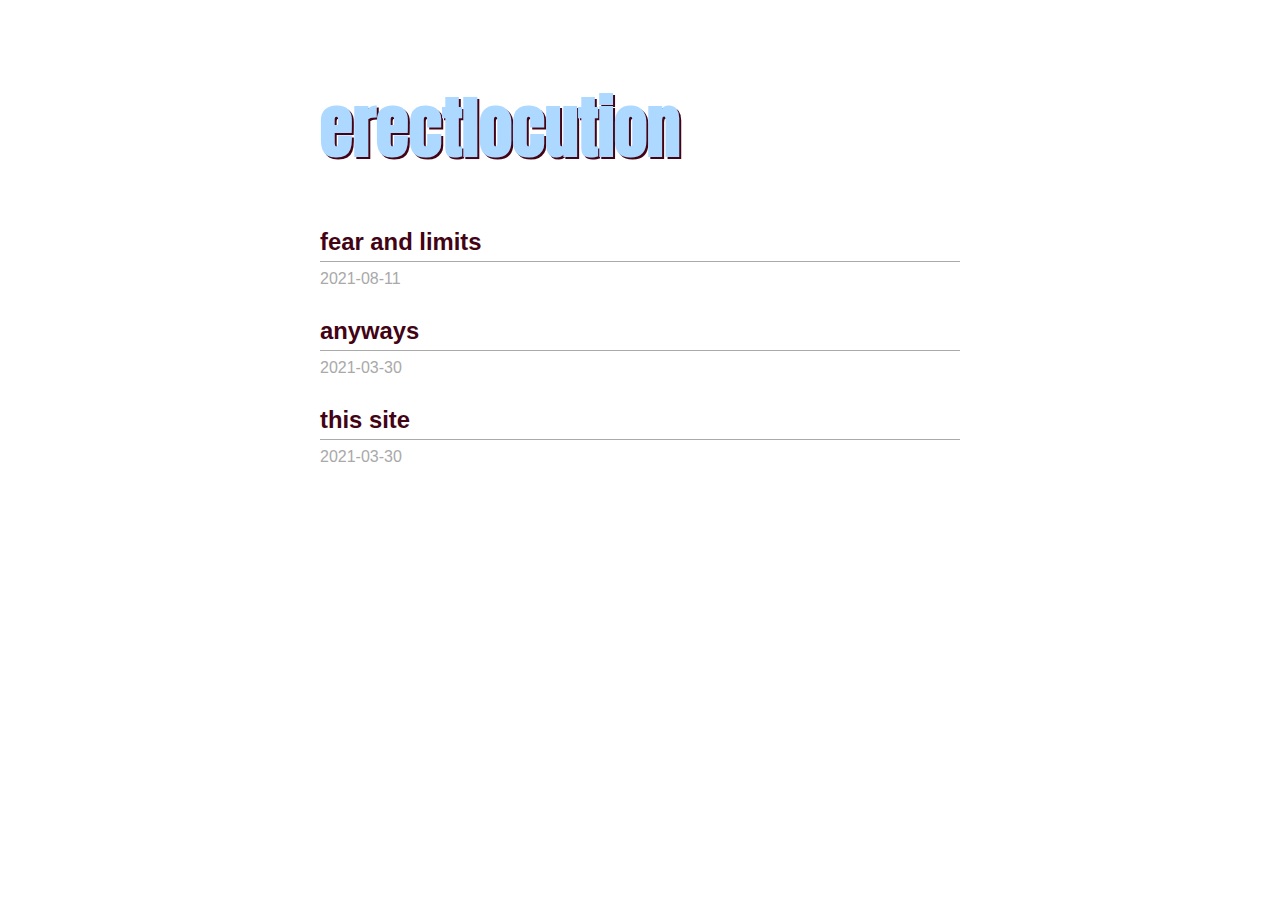
<file: index.html>
<!DOCTYPE html>
<html lang="en">
<head>
        <meta charset="utf-8" />
        <meta name="viewport" content="width=device-width, initial-scale=1">
        <meta name="generator" content="Pelican" />
        <title>erectlocution</title>
        <link rel="stylesheet" href="/theme/css/main.css" />
</head>
<body>
<div class="front-wrapper">
    <h1 class="blog-header">erectlocution</h1>
    <ul>
        <li>
            <h2 class="blog-post-title">
                <a class="index-link" href="/fear-and-limits.html" rel="bookmark" title="Permalink to Fear and Limits">Fear and Limits</a>
            </h2>
                <time class="post-date" datetime="2021-08-11T18:13:00-06:00">2021-08-11</time>
        </li>
        <li>
            <h2 class="blog-post-title">
                <a class="index-link" href="/anyways.html" rel="bookmark" title="Permalink to Anyways">Anyways</a>
            </h2>
                <time class="post-date" datetime="2021-03-30T23:41:00-06:00">2021-03-30</time>
        </li>
        <li>
            <h2 class="blog-post-title">
                <a class="index-link" href="/this-site.html" rel="bookmark" title="Permalink to This Site">This Site</a>
            </h2>
                <time class="post-date" datetime="2021-03-30T23:30:00-06:00">2021-03-30</time>
        </li>
    </ul>
</div>
</body>
</html>
</file>
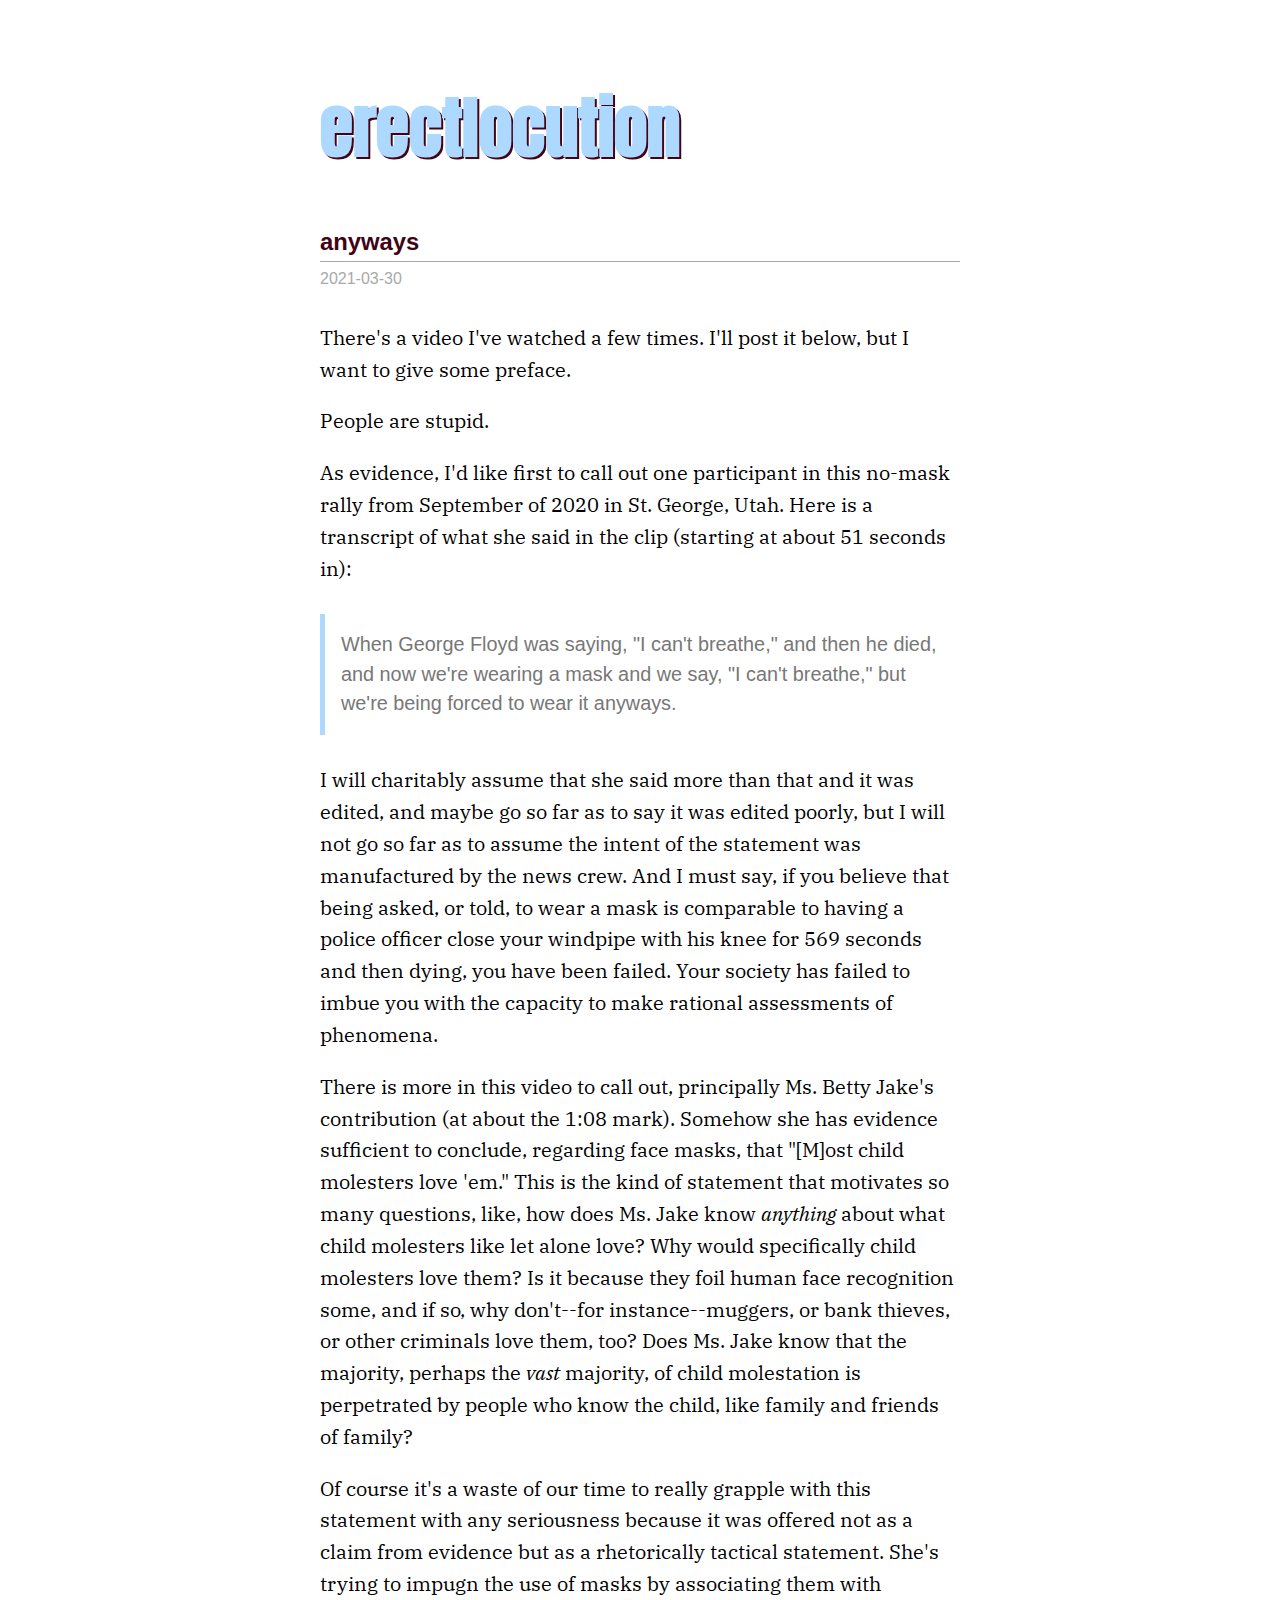
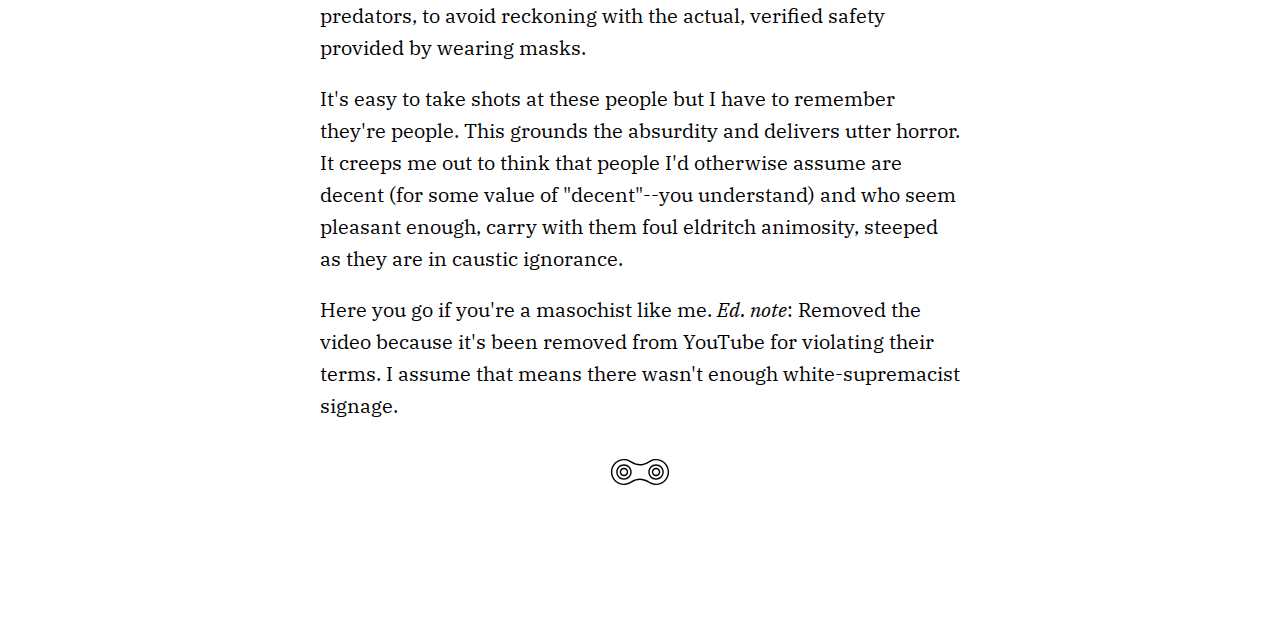
<file: anyways.html>
<!DOCTYPE html>
<html lang="en">
<head>
        <meta charset="utf-8" />
        <meta name="viewport" content="width=device-width, initial-scale=1">
        <meta name="generator" content="Pelican" />
        <title>erectlocution</title>
        <link rel="stylesheet" href="/theme/css/main.css" />
</head>
<body>
<div class="post-wrapper">
    <h1 class="blog-header"><a href="/index.html">erectlocution</a></h1>
    <div class="blog-post">
        <h2 class="blog-post-title"><a class="index-link" href="/anyways.html" rel="bookmark" title="Permalink to Anyways">Anyways</a></h2>
        <time class="post-date" datetime="2021-03-30T23:41:00-06:00">2021-03-30</time>
        <p>There's a video I've watched a few times. I'll post it below, but I want to give some preface.</p>
<p>People are stupid.</p>
<p>As evidence, I'd like first to call out one participant in this no-mask rally from September of 2020 in St. George, Utah. Here is a transcript of what she said in the clip (starting at about 51 seconds in):</p>
<blockquote>
    When George Floyd was saying, "I can't breathe," and then he died, and now we're wearing a mask and we say, "I can't breathe," but we're being forced to wear it anyways.
</blockquote>

<p>I will charitably assume that she said more than that and it was edited, and maybe go so far as to say it was edited poorly, but I will not go so far as to assume the intent of the statement was manufactured by the news crew. And I must say, if you believe that being asked, or told, to wear a mask is comparable to having a police officer close your windpipe with his knee for 569 seconds and then dying, you have been failed. Your society has failed to imbue you with the capacity to make rational assessments of phenomena.</p>
<p>There is more in this video to call out, principally Ms. Betty Jake's contribution (at about the 1:08 mark). Somehow she has evidence sufficient to conclude, regarding face masks, that "[M]ost child molesters love 'em." This is the kind of statement that motivates so many questions, like, how does Ms. Jake know <em>anything</em> about what child molesters like let alone love? Why would specifically child molesters love them? Is it because they foil human face recognition some, and if so, why don't--for instance--muggers, or bank thieves, or other criminals love them, too? Does Ms. Jake know that the majority, perhaps the <em>vast</em> majority, of child molestation is perpetrated by people who know the child, like family and friends of family?</p>
<p>Of course it's a waste of our time to really grapple with this statement with any seriousness because it was offered not as a claim from evidence but as a rhetorically tactical statement. She's trying to impugn the use of masks by associating them with predators, to avoid reckoning with the actual, verified safety provided by wearing masks.</p>
<p>It's easy to take shots at these people but I have to remember they're people. This grounds the absurdity and delivers utter horror. It creeps me out to think that people I'd otherwise assume are decent (for some value of "decent"--you understand) and who seem pleasant enough, carry with them foul eldritch animosity, steeped as they are in caustic ignorance.</p>
<p>Here you go if you're a masochist like me. <em>Ed. note</em>: Removed the video because it's been removed from YouTube for violating their terms. I assume that means there wasn't enough white-supremacist signage.</p>
<!-- <iframe width="560" height="315" src="https://www.youtube.com/embed/WGY2DHUgc0U" title="YouTube video player" frameborder="0" allow="accelerometer; autoplay; clipboard-write; encrypted-media; gyroscope; picture-in-picture" allowfullscreen></iframe> -->
        <a class="post-end" href="https://thenounproject.com/term/chain/168554/"><img src=" /theme/images/noun_Chain_168554.svg" alt="Chain by Anton Gajdosik from the Noun Project" width=80 /></a>
    </div>
</div>
</body>
</html>
</file>
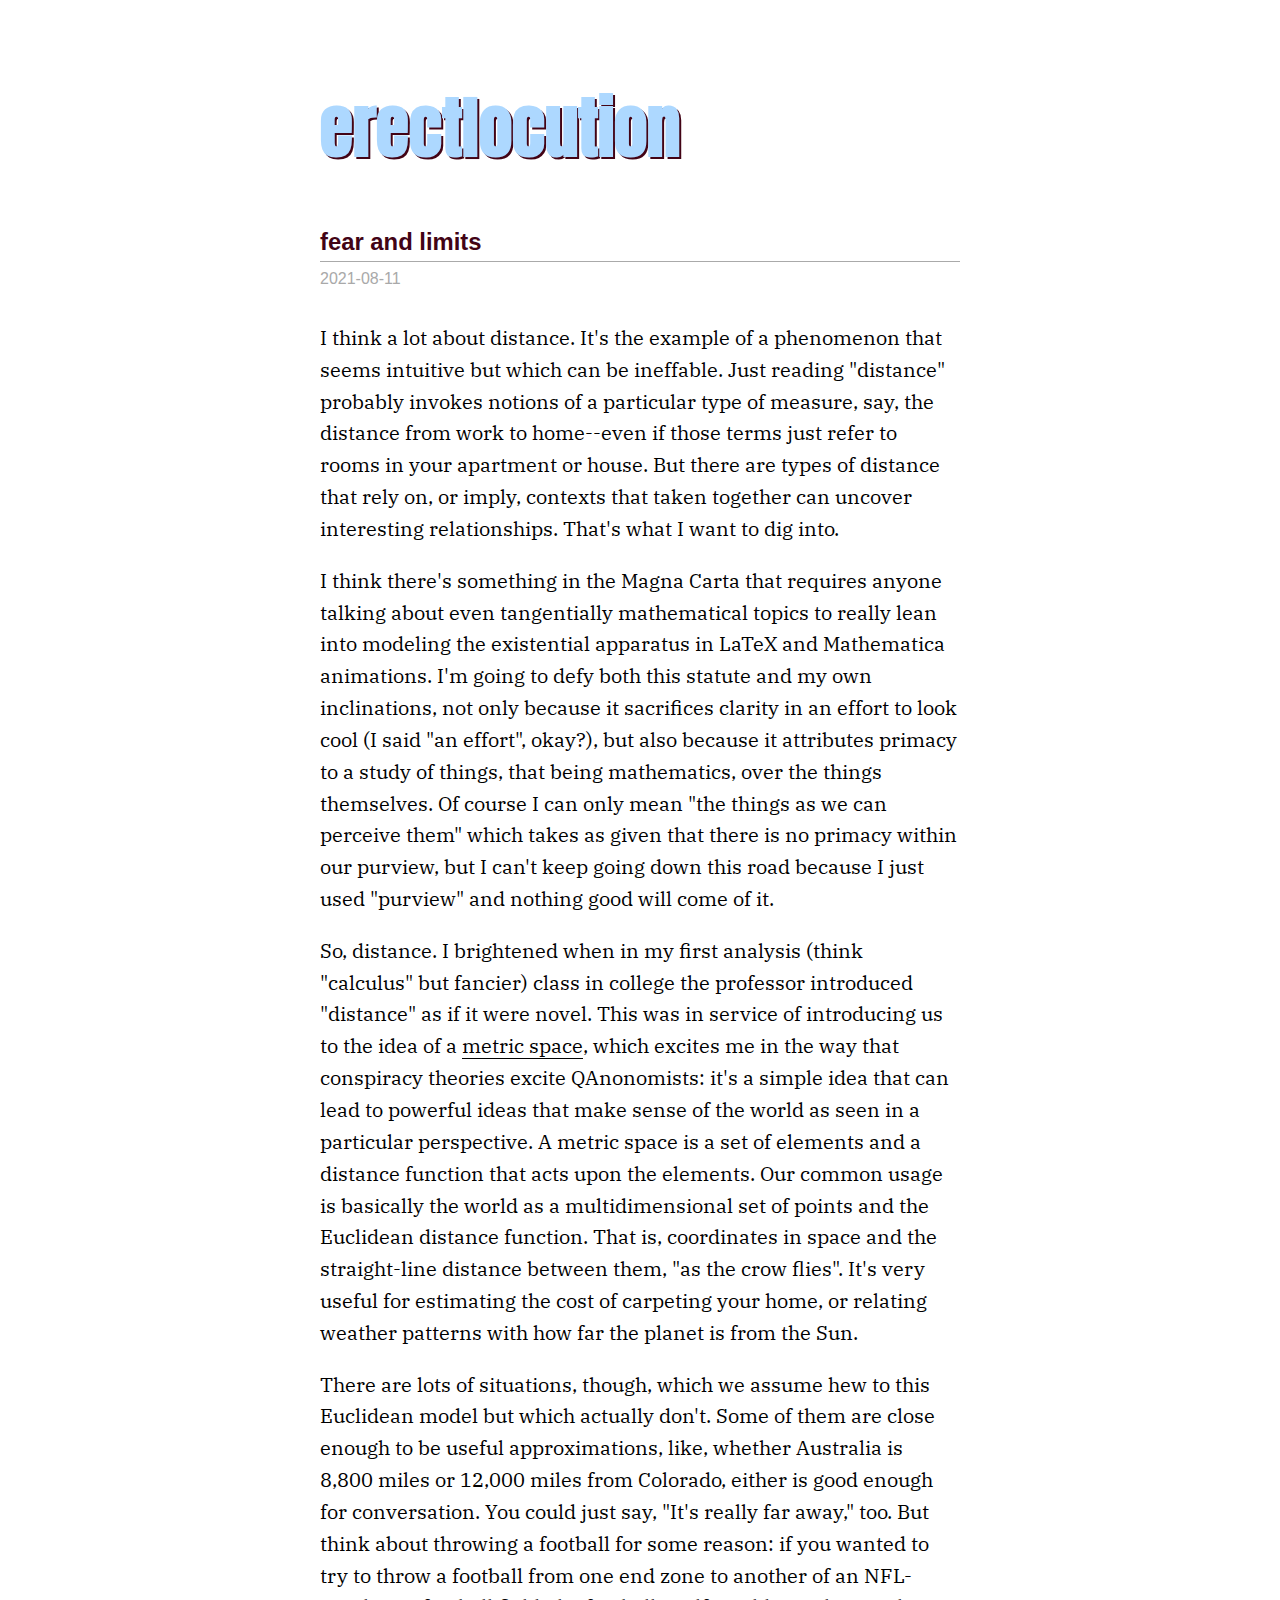
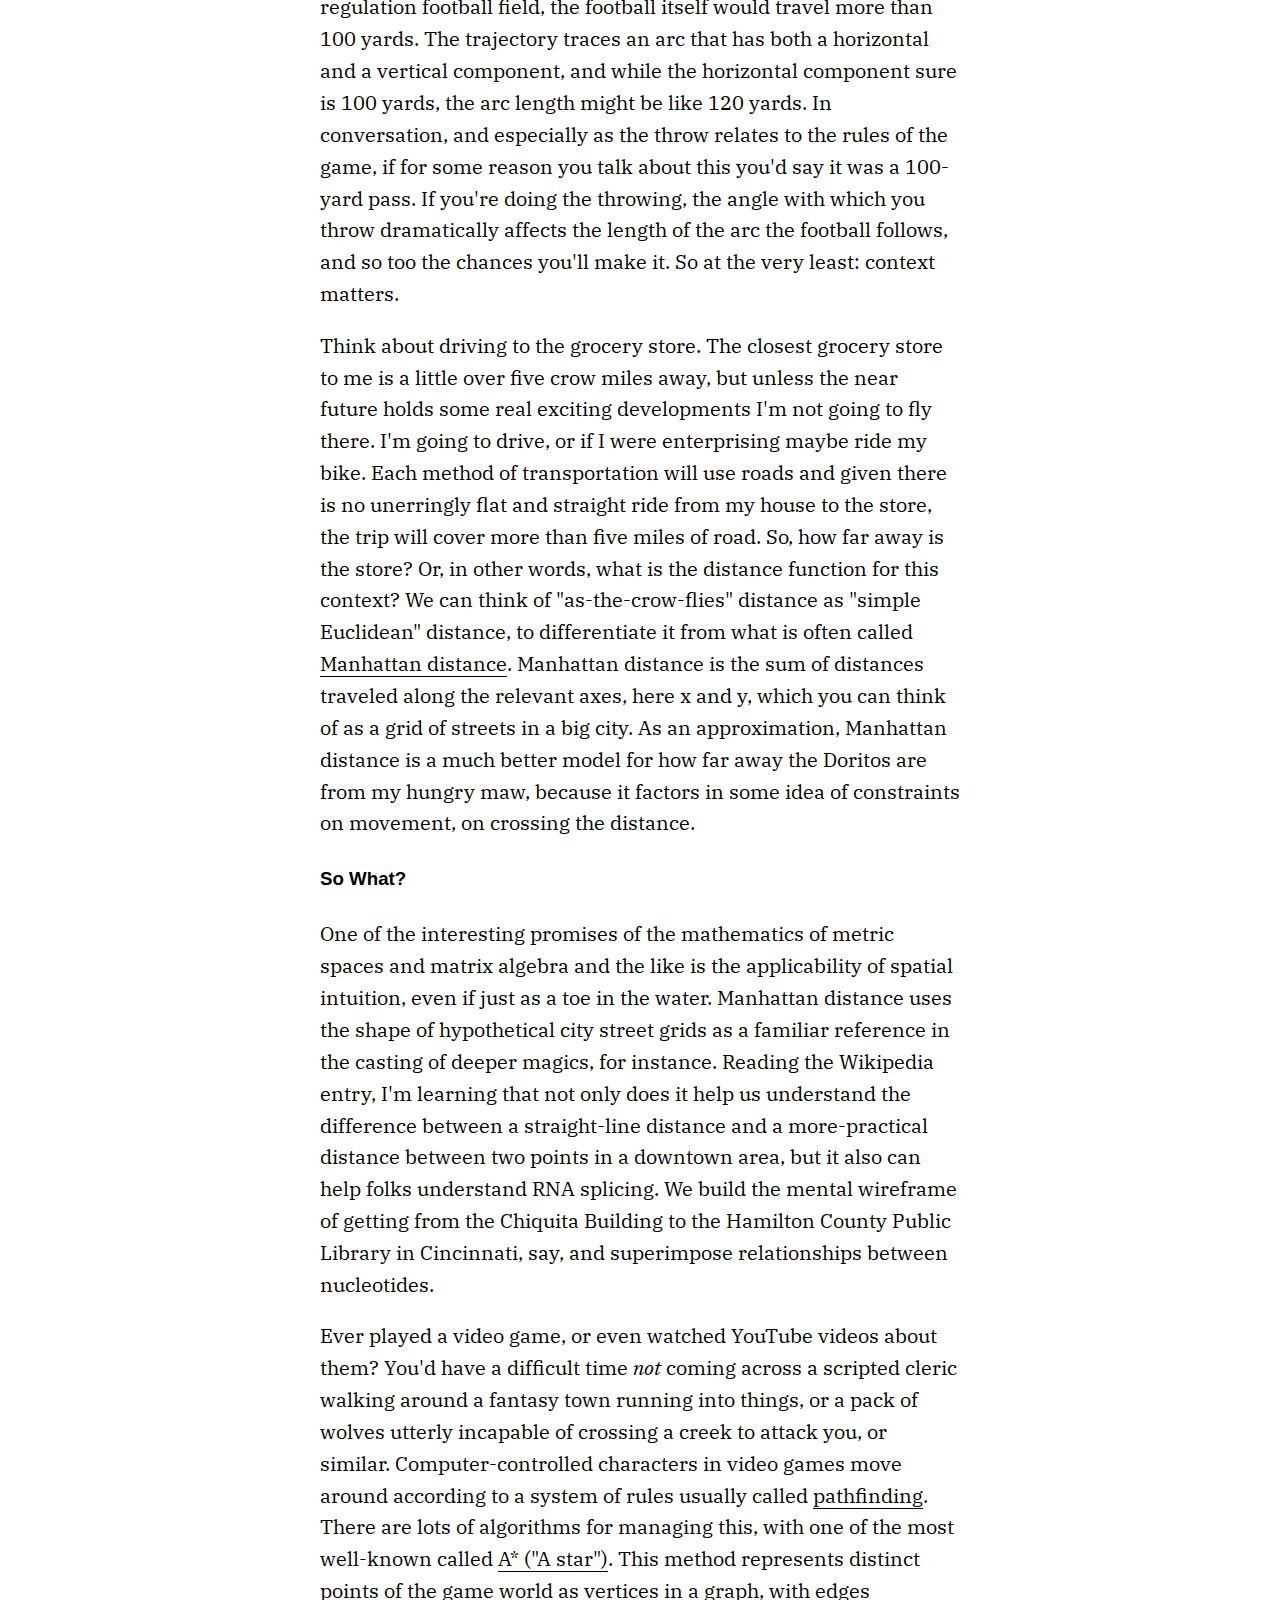
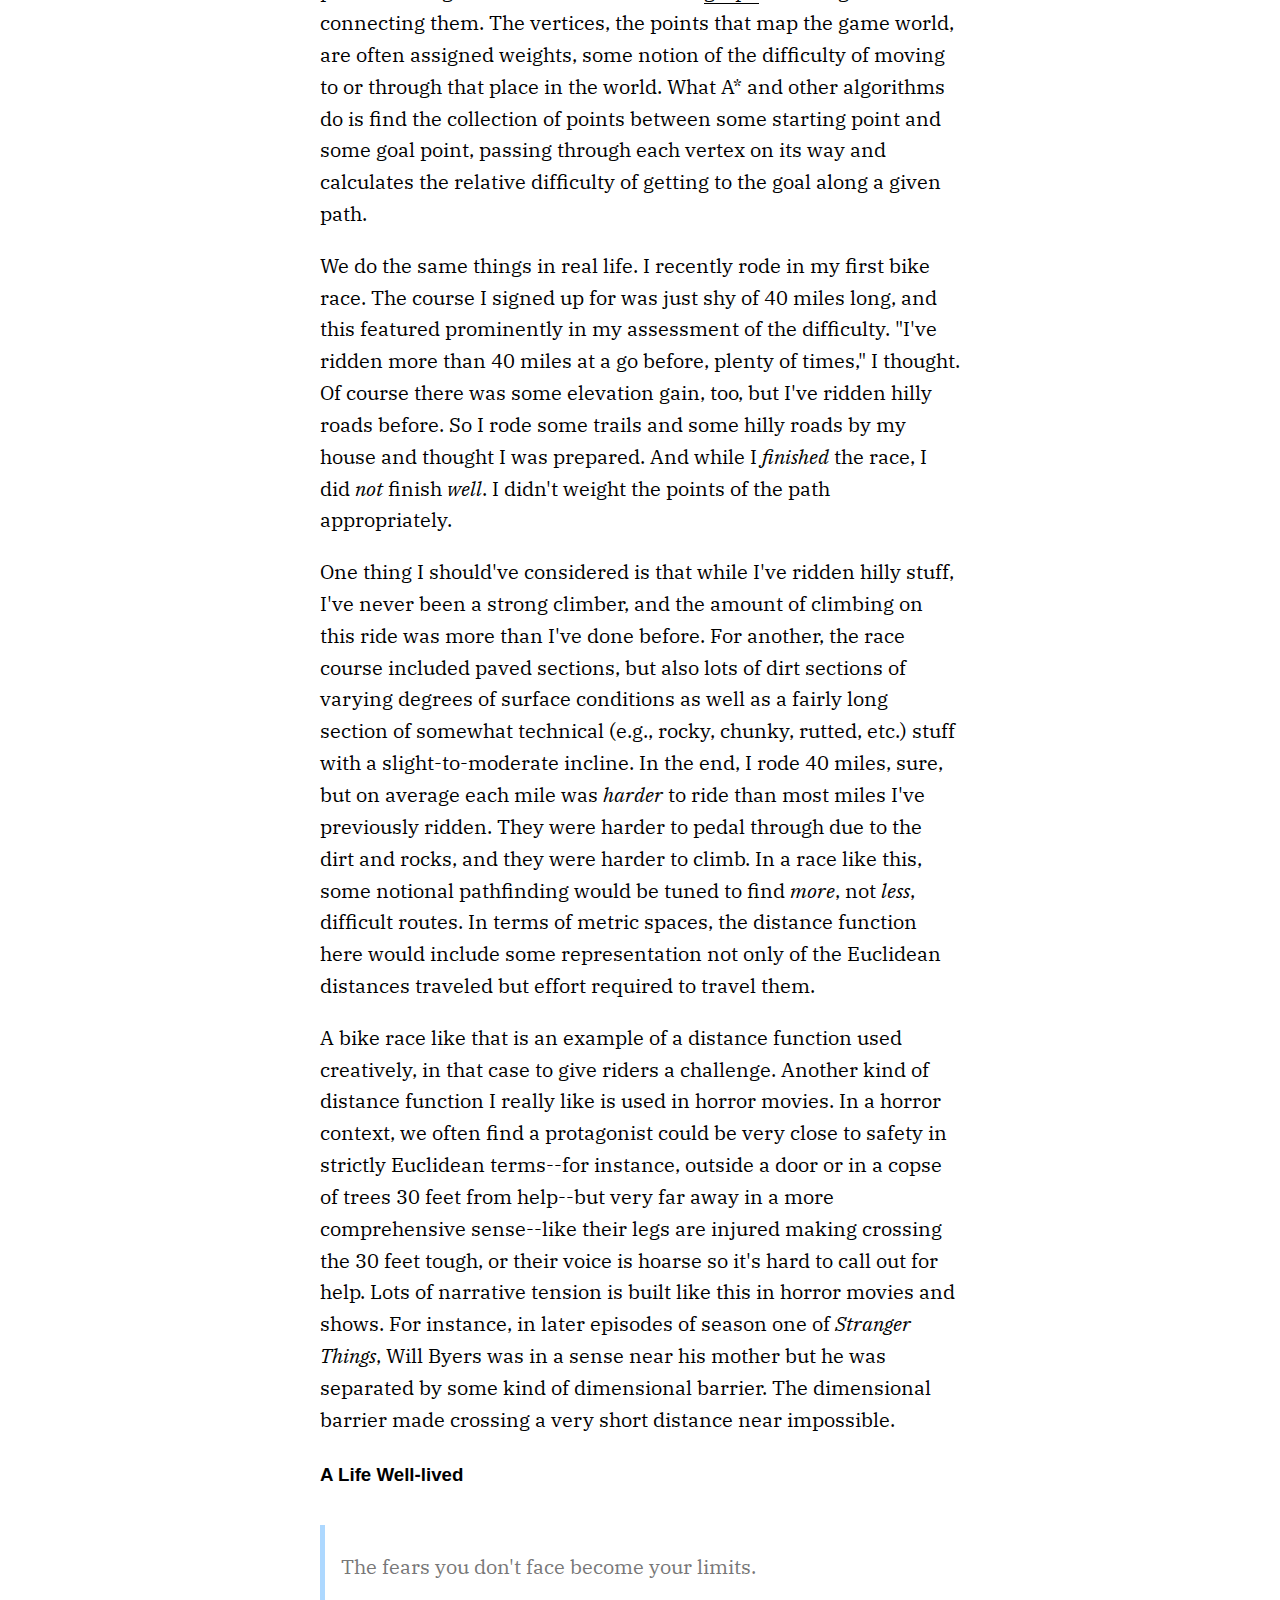
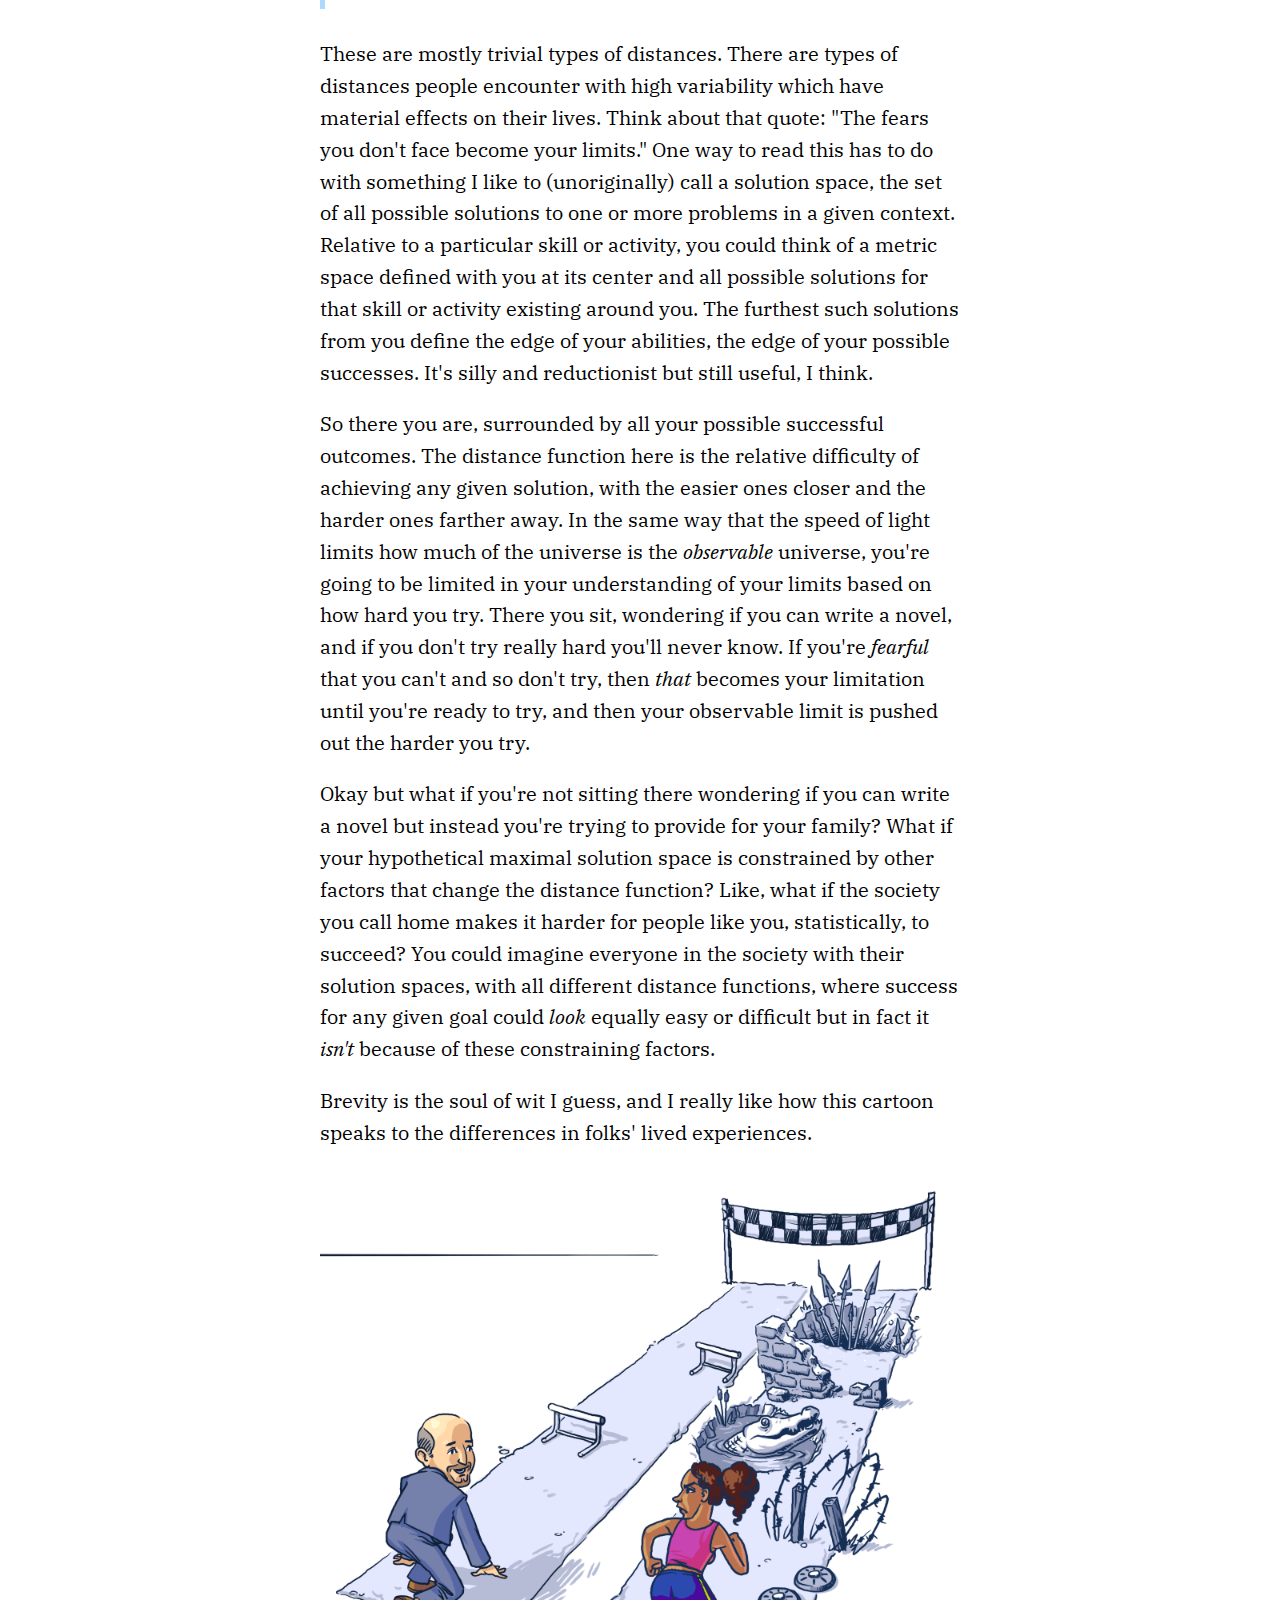
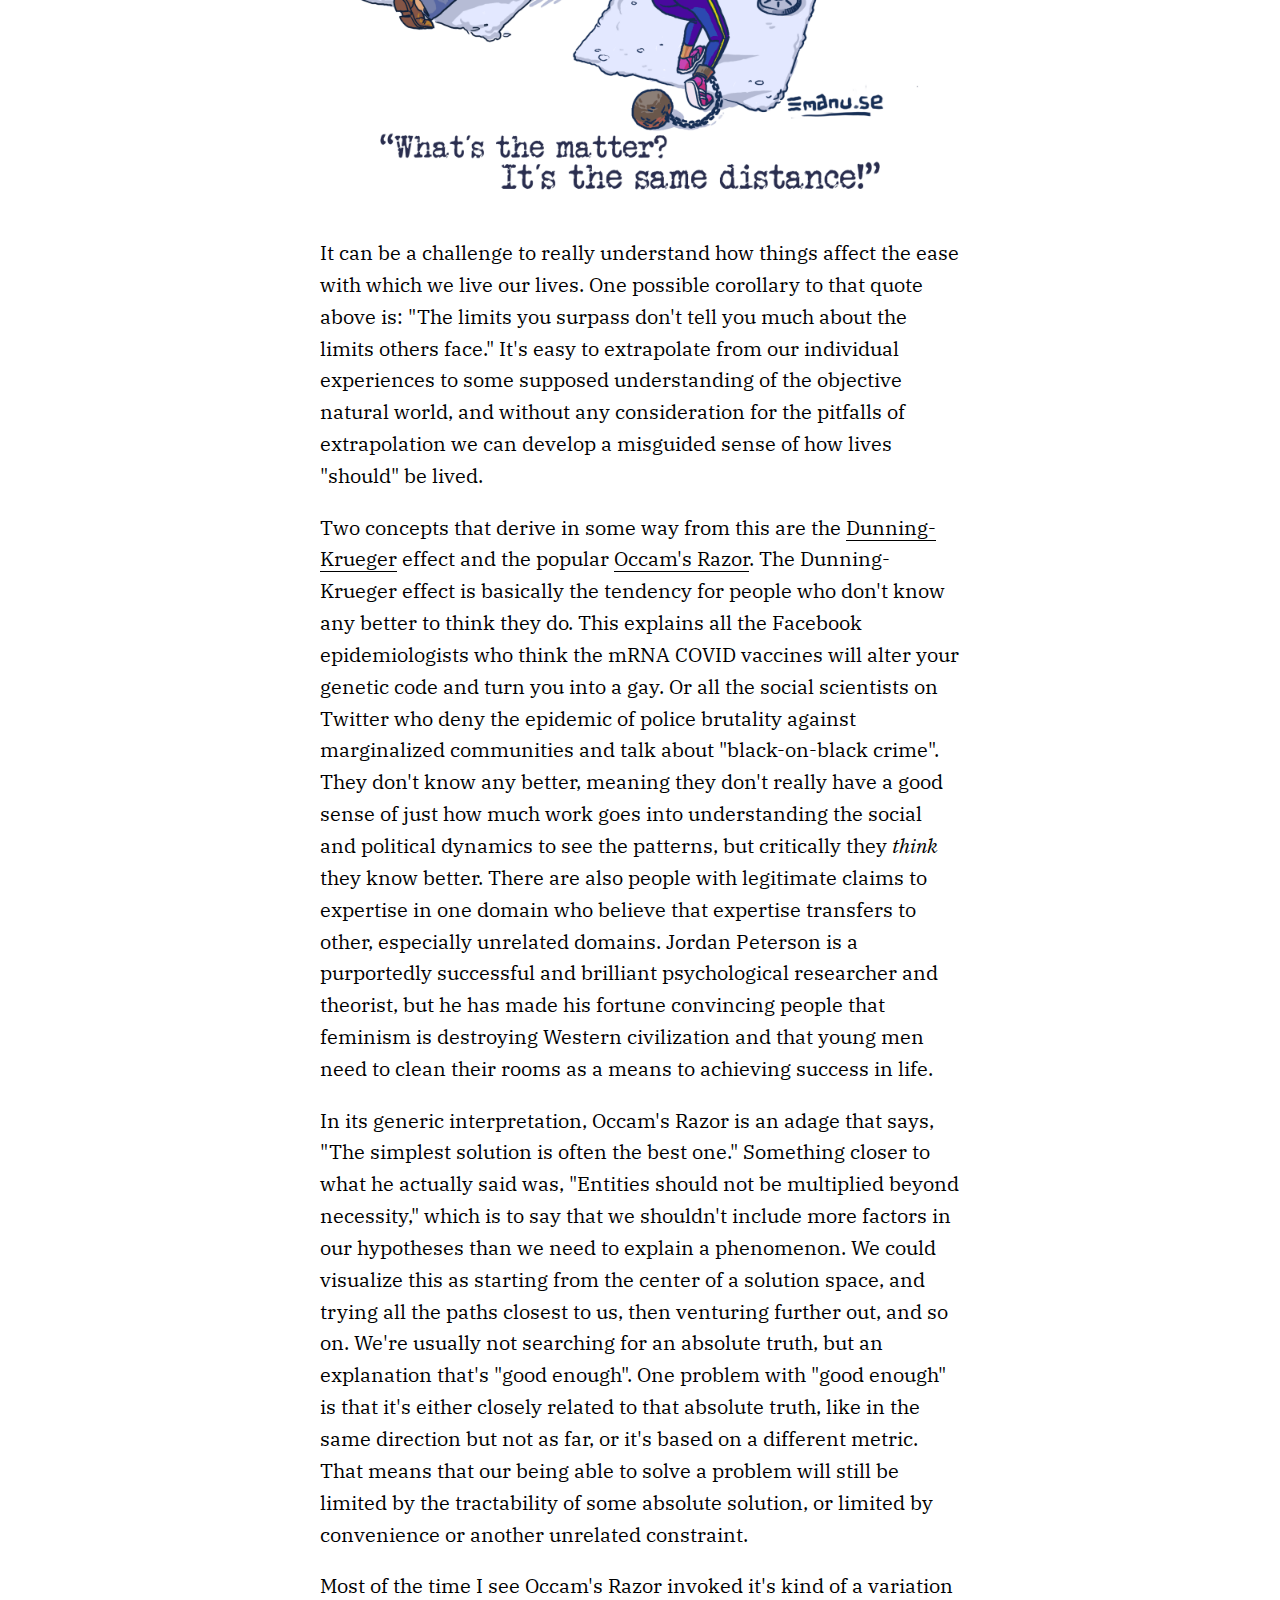
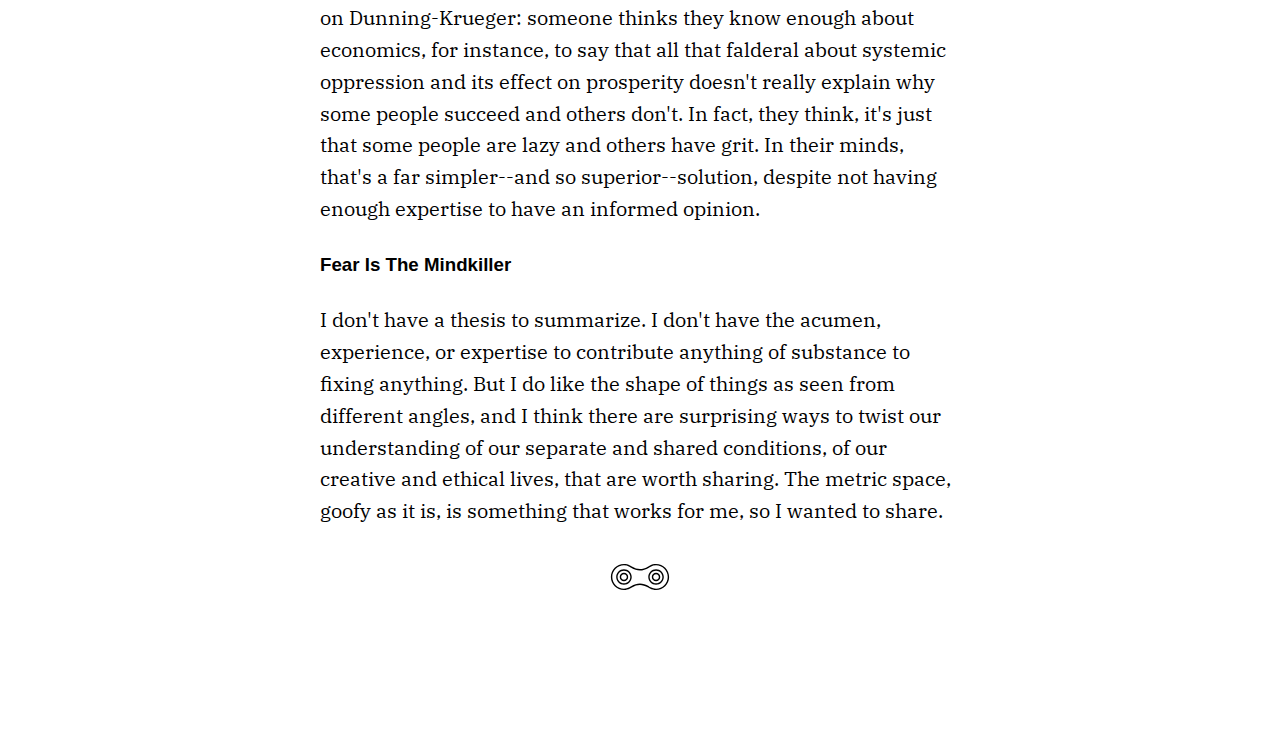
<file: fear-and-limits.html>
<!DOCTYPE html>
<html lang="en">
<head>
        <meta charset="utf-8" />
        <meta name="viewport" content="width=device-width, initial-scale=1">
        <meta name="generator" content="Pelican" />
        <title>erectlocution</title>
        <link rel="stylesheet" href="/theme/css/main.css" />
</head>
<body>
<div class="post-wrapper">
    <h1 class="blog-header"><a href="/index.html">erectlocution</a></h1>
    <div class="blog-post">
        <h2 class="blog-post-title"><a class="index-link" href="/fear-and-limits.html" rel="bookmark" title="Permalink to Fear and Limits">Fear and Limits</a></h2>
        <time class="post-date" datetime="2021-08-11T18:13:00-06:00">2021-08-11</time>
        <p>I think a lot about distance. It's the example of a phenomenon that seems intuitive but which can be ineffable. Just reading "distance" probably invokes notions of a particular type of measure, say, the distance from work to home--even if those terms just refer to rooms in your apartment or house. But there are types of distance that rely on, or imply, contexts that taken together can uncover interesting relationships. That's what I want to dig into.</p>
<p>I think there's something in the Magna Carta that requires anyone talking about even tangentially mathematical topics to really lean into modeling the existential apparatus in LaTeX and Mathematica animations. I'm going to defy both this statute and my own inclinations, not only because it sacrifices clarity in an effort to look cool (I said "an effort", okay?), but also because it attributes primacy to a study of things, that being mathematics, over the things themselves. Of course I can only mean "the things as we can perceive them" which takes as given that there is no primacy within our purview, but I can't keep going down this road because I just used "purview" and nothing good will come of it.</p>
<p>So, distance. I brightened when in my first analysis (think "calculus" but fancier) class in college the professor introduced "distance" as if it were novel. This was in service of introducing us to the idea of a <a href="https://en.wikipedia.org/wiki/Metric_space">metric space</a>, which excites me in the way that conspiracy theories excite QAnonomists: it's a simple idea that can lead to powerful ideas that make sense of the world as seen in a particular perspective. A metric space is a set of elements and a distance function that acts upon the elements. Our common usage is basically the world as a multidimensional set of points and the Euclidean distance function. That is, coordinates in space and the straight-line distance between them, "as the crow flies". It's very useful for estimating the cost of carpeting your home, or relating weather patterns with how far the planet is from the Sun.</p>
<p>There are lots of situations, though, which we assume hew to this Euclidean model but which actually don't. Some of them are close enough to be useful approximations, like, whether Australia is 8,800 miles or 12,000 miles from Colorado, either is good enough for conversation. You could just say, "It's really far away," too. But think about throwing a football for some reason: if you wanted to try to throw a football from one end zone to another of an NFL-regulation football field, the football itself would travel more than 100 yards. The trajectory traces an arc that has both a horizontal and a vertical component, and while the horizontal component sure is 100 yards, the arc length might be like 120 yards. In conversation, and especially as the throw relates to the rules of the game, if for some reason you talk about this you'd say it was a 100-yard pass. If you're doing the throwing, the angle with which you throw dramatically affects the length of the arc the football follows, and so too the chances you'll make it. So at the very least: context matters.</p>
<p>Think about driving to the grocery store. The closest grocery store to me is a little over five crow miles away, but unless the near future holds some real exciting developments I'm not going to fly there. I'm going to drive, or if I were enterprising maybe ride my bike. Each method of transportation will use roads and given there is no unerringly flat and straight ride from my house to the store, the trip will cover more than five miles of road. So, how far away is the store? Or, in other words, what is the distance function for this context? We can think of "as-the-crow-flies" distance as "simple Euclidean" distance, to differentiate it from what is often called <a href="https://en.wikipedia.org/wiki/Taxicab_geometry">Manhattan distance</a>. Manhattan distance is the sum of distances traveled along the relevant axes, here x and y, which you can think of as a grid of streets in a big city. As an approximation, Manhattan distance is a much better model for how far away the Doritos are from my hungry maw, because it factors in some idea of constraints on movement, on crossing the distance.</p>
<h3>So What?</h3>
<p>One of the interesting promises of the mathematics of metric spaces and matrix algebra and the like is the applicability of spatial intuition, even if just as a toe in the water. Manhattan distance uses the shape of hypothetical city street grids as a familiar reference in the casting of deeper magics, for instance. Reading the Wikipedia entry, I'm learning that not only does it help us understand the difference between a straight-line distance and a more-practical distance between two points in a downtown area, but it also can help folks understand RNA splicing. We build the mental wireframe of getting from the Chiquita Building to the Hamilton County Public Library in Cincinnati, say, and superimpose relationships between nucleotides.</p>
<p>Ever played a video game, or even watched YouTube videos about them? You'd have a difficult time <em>not</em> coming across a scripted cleric walking around a fantasy town running into things, or a pack of wolves utterly incapable of crossing a creek to attack you, or similar. Computer-controlled characters in video games move around according to a system of rules usually called <a href="https://en.wikipedia.org/wiki/Pathfinding">pathfinding</a>. There are lots of algorithms for managing this, with one of the most well-known called <a href="https://en.wikipedia.org/wiki/A*_search_algorithm">A* ("A star")</a>. This method represents distinct points of the game world as vertices in a <a href="https://en.wikipedia.org/wiki/Graph_(abstract_data_type)">graph</a>, with edges connecting them. The vertices, the points that map the game world, are often assigned weights, some notion of the difficulty of moving to or through that place in the world. What A* and other algorithms do is find the collection of points between some starting point and some goal point, passing through each vertex on its way and calculates the relative difficulty of getting to the goal along a given path.</p>
<p>We do the same things in real life. I recently rode in my first bike race. The course I signed up for was just shy of 40 miles long, and this featured prominently in my assessment of the difficulty. "I've ridden more than 40 miles at a go before, plenty of times," I thought. Of course there was some elevation gain, too, but I've ridden hilly roads before. So I rode some trails and some hilly roads by my house and thought I was prepared. And while I <em>finished</em> the race, I did <em>not</em> finish <em>well</em>. I didn't weight the points of the path appropriately.</p>
<p>One thing I should've considered is that while I've ridden hilly stuff, I've never been a strong climber, and the amount of climbing on this ride was more than I've done before. For another, the race course included paved sections, but also lots of dirt sections of varying degrees of surface conditions as well as a fairly long section of somewhat technical (e.g., rocky, chunky, rutted, etc.) stuff with a slight-to-moderate incline. In the end, I rode 40 miles, sure, but on average each mile was <em>harder</em> to ride than most miles I've previously ridden. They were harder to pedal through due to the dirt and rocks, and they were harder to climb. In a race like this, some notional pathfinding would be tuned to find <em>more</em>, not <em>less</em>, difficult routes. In terms of metric spaces, the distance function here would include some representation not only of the Euclidean distances traveled but effort required to travel them.</p>
<p>A bike race like that is an example of a distance function used creatively, in that case to give riders a challenge. Another kind of distance function I really like is used in horror movies. In a horror context, we often find a protagonist could be very close to safety in strictly Euclidean terms--for instance, outside a door or in a copse of trees 30 feet from help--but very far away in a more comprehensive sense--like their legs are injured making crossing the 30 feet tough, or their voice is hoarse so it's hard to call out for help. Lots of narrative tension is built like this in horror movies and shows. For instance, in later episodes of season one of <em>Stranger Things</em>, Will Byers was in a sense near his mother but he was separated by some kind of dimensional barrier. The dimensional barrier made crossing a very short distance near impossible.</p>
<h3>A Life Well-lived</h3>
<blockquote>
<p>The fears you don't face become your limits.</p>
</blockquote>
<p>These are mostly trivial types of distances. There are types of distances people encounter with high variability which have material effects on their lives. Think about that quote: "The fears you don't face become your limits." One way to read this has to do with something I like to (unoriginally) call a solution space, the set of all possible solutions to one or more problems in a given context. Relative to a particular skill or activity, you could think of a metric space defined with you at its center and all possible solutions for that skill or activity existing around you. The furthest such solutions from you define the edge of your abilities, the edge of your possible successes. It's silly and reductionist but still useful, I think.</p>
<p>So there you are, surrounded by all your possible successful outcomes. The distance function here is the relative difficulty of achieving any given solution, with the easier ones closer and the harder ones farther away. In the same way that the speed of light limits how much of the universe is the <em>observable</em> universe, you're going to be limited in your understanding of your limits based on how hard you try. There you sit, wondering if you can write a novel, and if you don't try really hard you'll never know. If you're <em>fearful</em> that you can't and so don't try, then <em>that</em> becomes your limitation until you're ready to try, and then your observable limit is pushed out the harder you try.</p>
<p>Okay but what if you're not sitting there wondering if you can write a novel but instead you're trying to provide for your family? What if your hypothetical maximal solution space is constrained by other factors that change the distance function? Like, what if the society you call home makes it harder for people like you, statistically, to succeed? You could imagine everyone in the society with their solution spaces, with all different distance functions, where success for any given goal could <em>look</em> equally easy or difficult but in fact it <em>isn't</em> because of these constraining factors.</p>
<p>Brevity is the soul of wit I guess, and I really like how this cartoon speaks to the differences in folks' lived experiences.</p>
<p><img src="/images/race-eng-highres-emanu-garnheim-cc-by-nc.png" alt="A white man and a woman of color are poised to begin a foot race, but the woman's course is filled with obstacles absent the man's course." /></p>
<p>It can be a challenge to really understand how things affect the ease with which we live our lives. One possible corollary to that quote above is: "The limits you surpass don't tell you much about the limits others face." It's easy to extrapolate from our individual experiences to some supposed understanding of the objective natural world, and without any consideration for the pitfalls of extrapolation we can develop a misguided sense of how lives "should" be lived.</p>
<p>Two concepts that derive in some way from this are the <a href="https://en.wikipedia.org/wiki/Dunning%E2%80%93Kruger_effect">Dunning-Krueger</a> effect and the popular <a href="https://en.wikipedia.org/wiki/Occam%27s_razor">Occam's Razor</a>. The Dunning-Krueger effect is basically the tendency for people who don't know any better to think they do. This explains all the Facebook epidemiologists who think the mRNA COVID vaccines will alter your genetic code and turn you into a gay. Or all the social scientists on Twitter who deny the epidemic of police brutality against marginalized communities and talk about "black-on-black crime". They don't know any better, meaning they don't really have a good sense of just how much work goes into understanding the social and political dynamics to see the patterns, but critically they <em>think</em> they know better. There are also people with legitimate claims to expertise in one domain who believe that expertise transfers to other, especially unrelated domains. Jordan Peterson is a purportedly successful and brilliant psychological researcher and theorist, but he has made his fortune convincing people that feminism is destroying Western civilization and that young men need to clean their rooms as a means to achieving success in life.</p>
<p>In its generic interpretation, Occam's Razor is an adage that says, "The simplest solution is often the best one." Something closer to what he actually said was, "Entities should not be multiplied beyond necessity," which is to say that we shouldn't include more factors in our hypotheses than we need to explain a phenomenon. We could visualize this as starting from the center of a solution space, and trying all the paths closest to us, then venturing further out, and so on. We're usually not searching for an absolute truth, but an explanation that's "good enough". One problem with "good enough" is that it's either closely related to that absolute truth, like in the same direction but not as far, or it's based on a different metric. That means that our being able to solve a problem will still be limited by the tractability of some absolute solution, or limited by convenience or another unrelated constraint.</p>
<p>Most of the time I see Occam's Razor invoked it's kind of a variation on Dunning-Krueger: someone thinks they know enough about economics, for instance, to say that all that falderal about systemic oppression and its effect on prosperity doesn't really explain why some people succeed and others don't. In fact, they think, it's just that some people are lazy and others have grit. In their minds, that's a far simpler--and so superior--solution, despite not having enough expertise to have an informed opinion.</p>
<h3>Fear Is The Mindkiller</h3>
<p>I don't have a thesis to summarize. I don't have the acumen, experience, or expertise to contribute anything of substance to fixing anything. But I do like the shape of things as seen from different angles, and I think there are surprising ways to twist our understanding of our separate and shared conditions, of our creative and ethical lives, that are worth sharing. The metric space, goofy as it is, is something that works for me, so I wanted to share.</p>
        <a class="post-end" href="https://thenounproject.com/term/chain/168554/"><img src=" /theme/images/noun_Chain_168554.svg" alt="Chain by Anton Gajdosik from the Noun Project" width=80 /></a>
    </div>
</div>
</body>
</html>
</file>
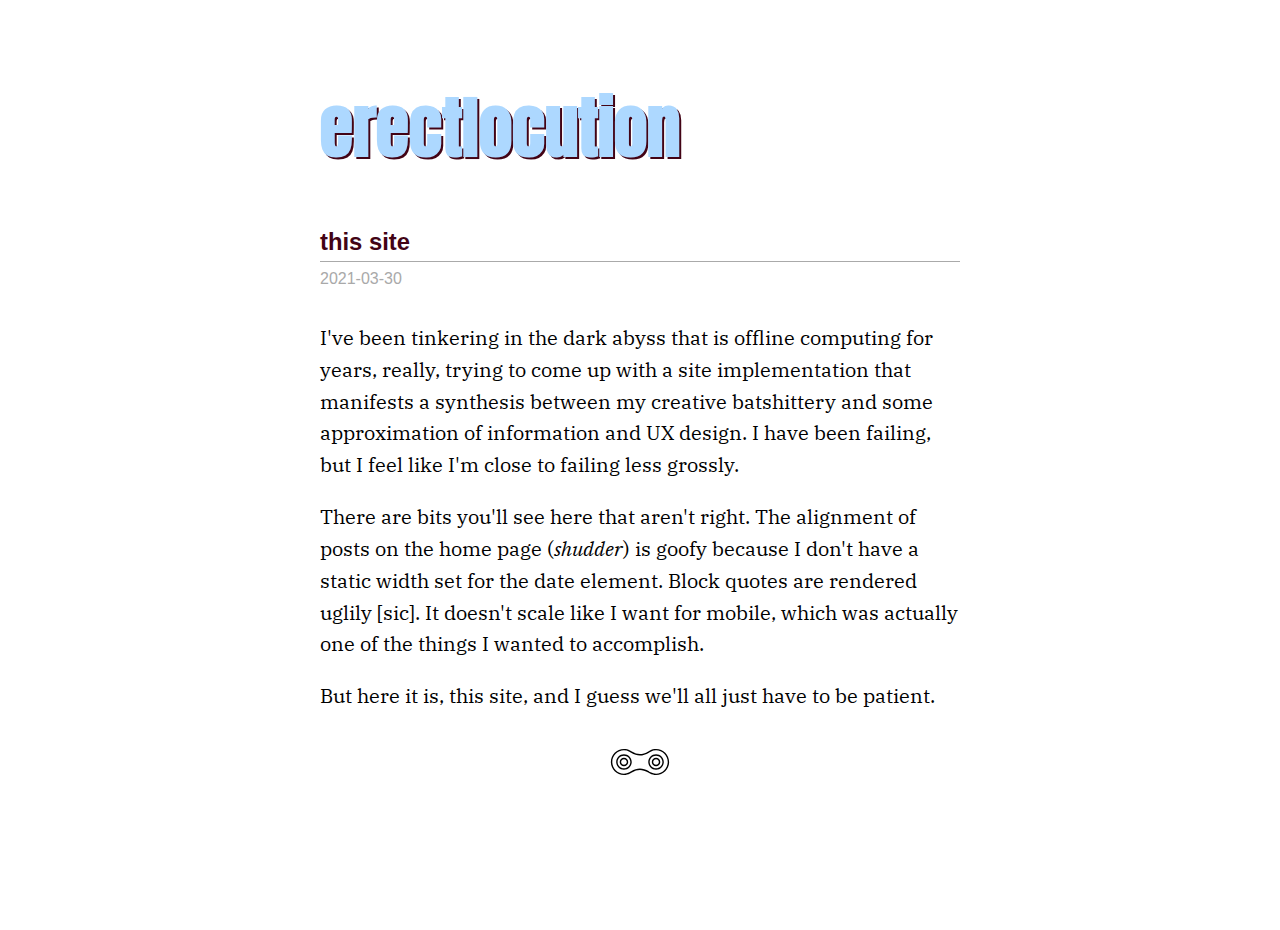
<file: this-site.html>
<!DOCTYPE html>
<html lang="en">
<head>
        <meta charset="utf-8" />
        <meta name="viewport" content="width=device-width, initial-scale=1">
        <meta name="generator" content="Pelican" />
        <title>erectlocution</title>
        <link rel="stylesheet" href="/theme/css/main.css" />
</head>
<body>
<div class="post-wrapper">
    <h1 class="blog-header"><a href="/index.html">erectlocution</a></h1>
    <div class="blog-post">
        <h2 class="blog-post-title"><a class="index-link" href="/this-site.html" rel="bookmark" title="Permalink to This Site">This Site</a></h2>
        <time class="post-date" datetime="2021-03-30T23:30:00-06:00">2021-03-30</time>
        <p>I've been tinkering in the dark abyss that is offline computing for years, really, trying to come up with a site implementation that manifests a synthesis between my creative batshittery and some approximation of information and UX design. I have been failing, but I feel like I'm close to failing less grossly.</p>
<p>There are bits you'll see here that aren't right. The alignment of posts on the home page (<em>shudder</em>) is goofy because I don't have a static width set for the date element. Block quotes are rendered uglily [sic]. It doesn't scale like I want for mobile, which was actually one of the things I wanted to accomplish.</p>
<p>But here it is, this site, and I guess we'll all just have to be patient.</p>
        <a class="post-end" href="https://thenounproject.com/term/chain/168554/"><img src=" /theme/images/noun_Chain_168554.svg" alt="Chain by Anton Gajdosik from the Noun Project" width=80 /></a>
    </div>
</div>
</body>
</html>
</file>
<file: theme/css/main.css>
@import url('https://fonts.googleapis.com/css2?family=Anton&family=IBM+Plex+Serif&family=IM+Fell+DW+Pica:ital@0;1&family=Libre+Baskerville&family=Space+Mono&family=Syne+Mono&display=swap');

/*@import 'normalize.css';*/
/* Basic reset might help. */
html {
      box-sizing: border-box;
      overflow-y: scroll;
  }
  *, *:before, *:after {
        box-sizing: inherit;
    }
/* /Basic reset            */

html {
  font-size: 16px;
}

body {
  max-width: 1500px;
  width: 100%;
  margin: 2em auto;
}

img {
    max-width: 100%;
    height: auto;
}

.front-wrapper {
  display: grid;
  grid-template-columns: 1fr;
  grid-template-rows: auto 1fr 20%;
  grid-template-areas:
    "header"
    "main"
    "footer";
  width: 80%;
  margin: auto;
}

.post-wrapper {
  display: grid;
  grid-template-columns: 1fr;
  grid-template-rows: auto;
  grid-template-areas:
    "header"
    "main"
    "footer";
  width: 80%;
  margin: auto;
}

@media screen and (min-width: 576px) {
  .front-wrapper, .post-wrapper {
    width: 65%;
  }
}

@media screen and (min-width: 768px) {
  .front-wrapper, .post-wrapper {
    width: 50%;
  }
}
h1.blog-header,
h1.blog-header a,
h1.blog-header a:link,
h1.blog-header a:visited,
h1.blog-header a:hover {
  font-family: Anton, sans-serif;
  grid-area: header;
  color: #add8ff;
  background: white;
  font-size: clamp(3rem, 3rem + 1.5vw, 5rem);
  text-shadow: 2px 2px 0px #420315 /*, -2px -2px 0px #fff*/;
  display: inline;
}

h1.blog-header a,
h1.blog-header a:link,
h1.blog-header a:visited,
h1.blog-header a:hover {
    text-decoration: none;
}
.blog-post {
  display: grid;
  grid-template-columns: 1fr;
  grid-template-rows: auto;
  grid-template-areas:
    "post-title"
    "post-date"
    "post-main";
  /*margin-top: auto;*/
  margin-top: 0;
  margin-right: auto;
  margin-bottom: 4.5em;
  margin-left: auto;
}

.front-wrapper ul {
  list-style-type: none;
  grid-area: main;
  padding-left: 0;
  margin-top: 0;
}

li {
  /*padding: 0.5em 0;*/
  padding: 0;
  font-size: clamp(1rem, 1rem + 0.3vw, 22px);
}

blockquote {
  font-family: Helvetica, Arial, sans-serif;
  /*font-size: 1.2rem;*/
  font-size: clamp(1rem, 1rem + 0.3vw, 1.25rem);
  /*line-height: 1.6rem;*/
  line-height: clamp(1.6rem, 1.6rem + 0.3vw, 2rem);
  padding: 1rem;
  /*background: #eee;*/
  border-left: #add8ff 5px solid;
  color: #777;
  width: 100%;
  margin-left: 0px;
}

h2, h3 {
  font-family: Helvetica, Anton, "Syne Mono", monospace;
}
a {
  color: #420315;
  /*background: #eee;
  text-decoration: underline dotted;*/
  text-decoration: none;
}

a:hover {
  color: #420315;
  background: #add8ff;
}

a.index-link,
a.index-link:visited {
  font-family: Helvetica, Anton, "Syne Mono", monospace;
  text-transform: lowercase;
  text-decoration: none;
  background: white;
  padding: 5px 0px;
  display: block;
  border-bottom: 1px solid #aaa;
}

a.index-link:hover {
  text-decoration: none;
  padding: 5px 0;
  background: #add8ff;
}

a.post-end,
a.post-end:visited,
a.post-end:hover {
    text-decoration: none;
    background: none;
    margin: 0 auto;
}


time.post-date {
  margin: 0.5rem 4.5em 1.5em 0;
  display: block;
  /*font-family: Helvetica, "Syne Mono", "Space Mono", monospace;*/
  font-family: Helvetica, Anton, "Syne Mono", "Space Mono", monospace;
  font-size: 1rem;
  color: darkgray;
  grid-area: post-date;
}

/* Post Stuff */
h2.blog-post-title {
  grid-area: post-title;
  display: inline;
  color: #303;
  /*font-family: Helvetica, Anton, "Syne Mono", monospace;*/
  /*font-size: 1.6rem;*/
  font-size: clamp(1.25rem, 1.25rem + 0.3vw, 2rem);
  text-transform: lowercase;
  padding: 0px;
  margin-left: 0px;
}

.post-wrapper h2.blog-post-title {
  margin-top: 0;
  margin-bottom: 0;
}

.blog-post p {
  font-family: "IBM Plex Serif", "Libre Baskerville", Helvetica;
  /*line-height: 1.75rem;*/
  line-height: clamp(1.75rem, 1.75rem + 0.3vw, 2.15rem);
  /*font-size: 1.25rem;*/
  font-size: clamp(1rem, 1rem + 0.3vw, 22px);
  margin-top: 0.5em;
  margin-bottom: 0.5em;
}

.blog-post p a {
  color: black;
  text-decoration: none;
  /*border-bottom: 1px solid #add8ff;*/
  border-bottom: 1px solid black;
}

/* Footer Stuffs */
/*.footer {
  background: #333;
  grid-area: footer;
  padding: 2em;
  width: 50%;
}*/
</file>
